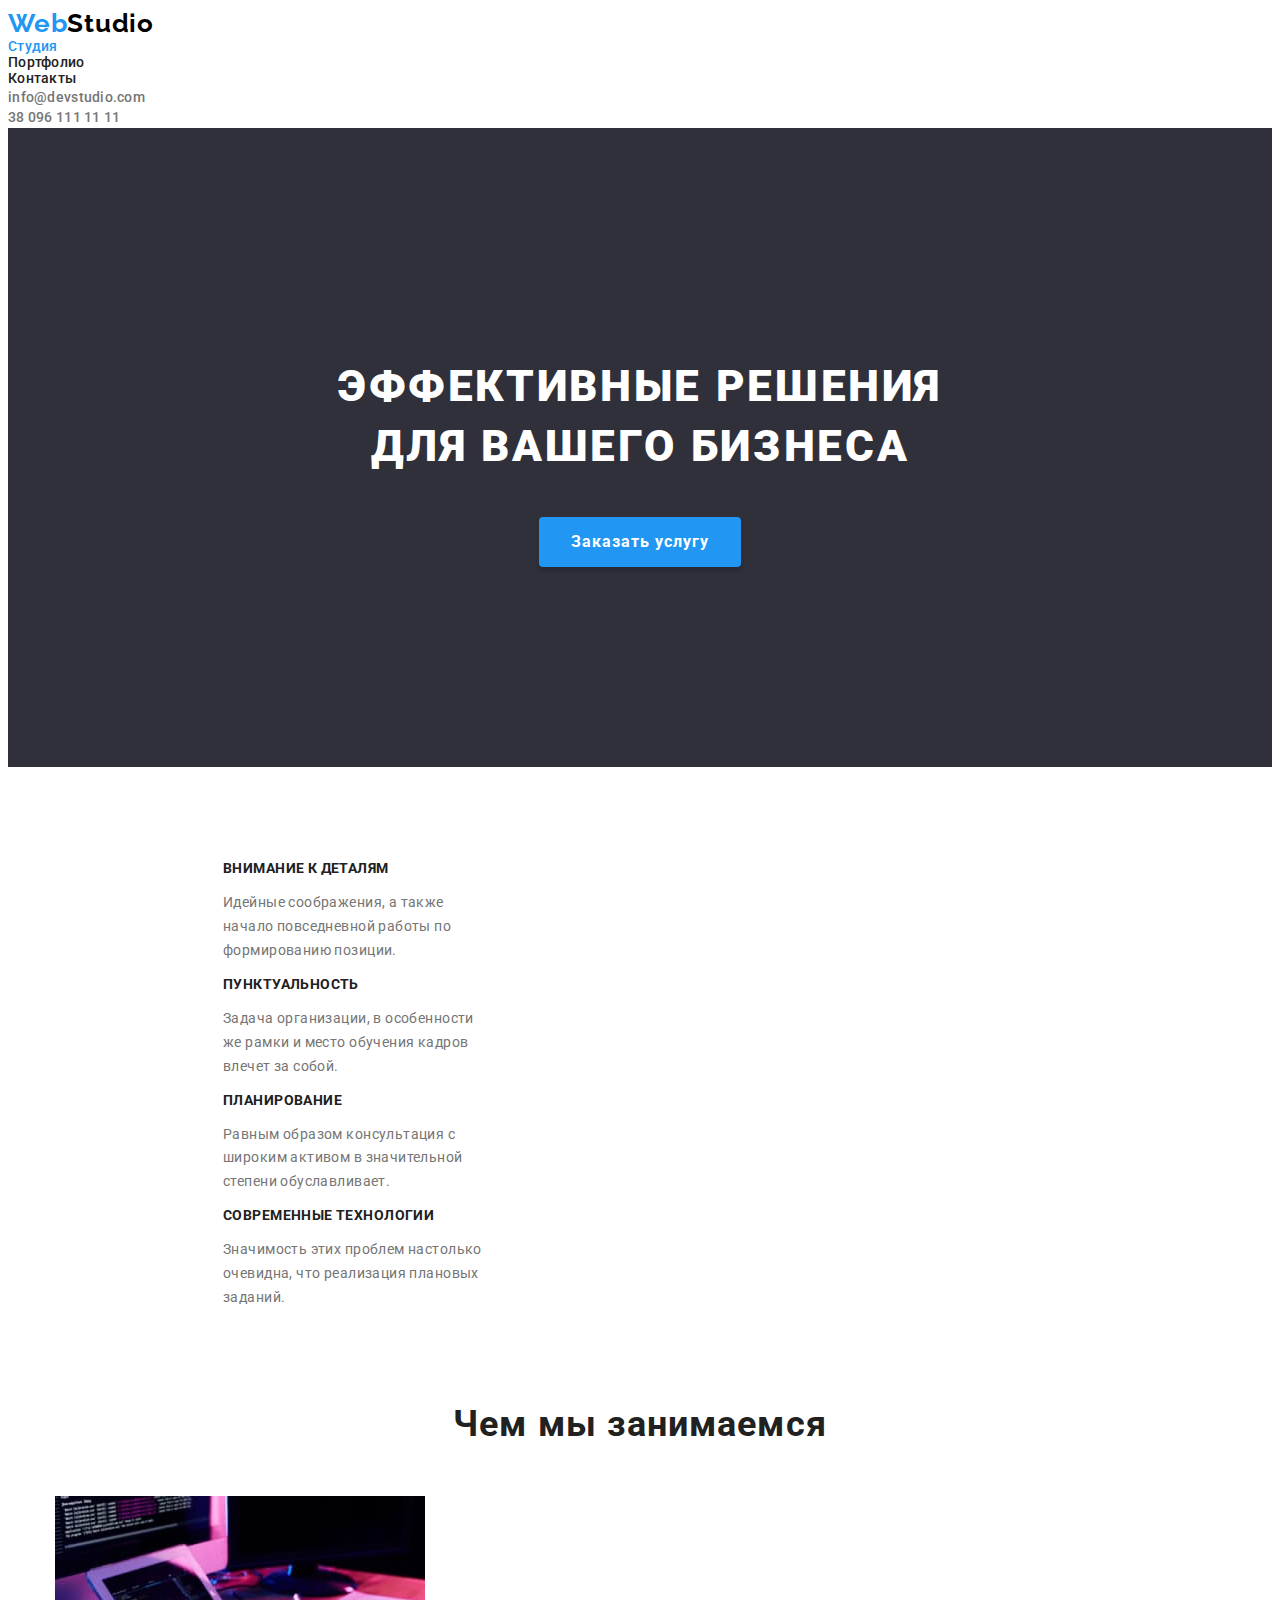
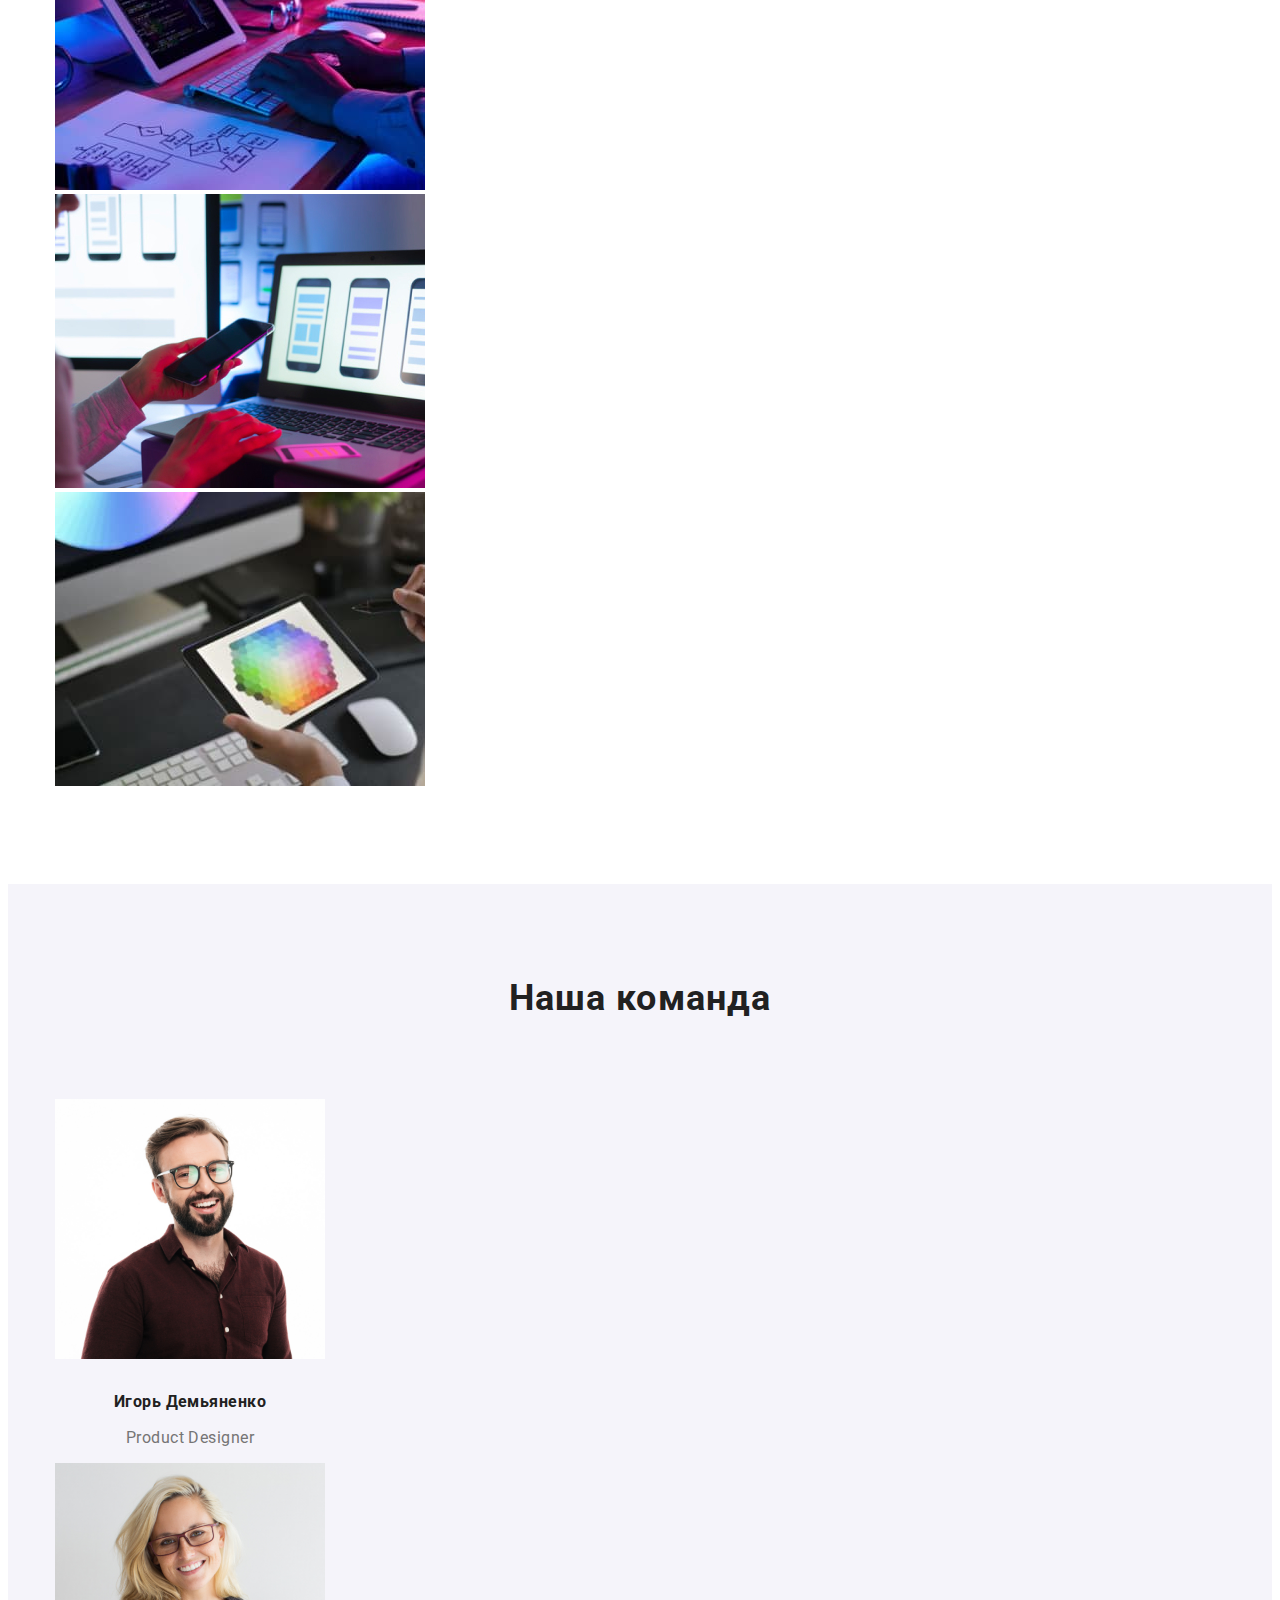
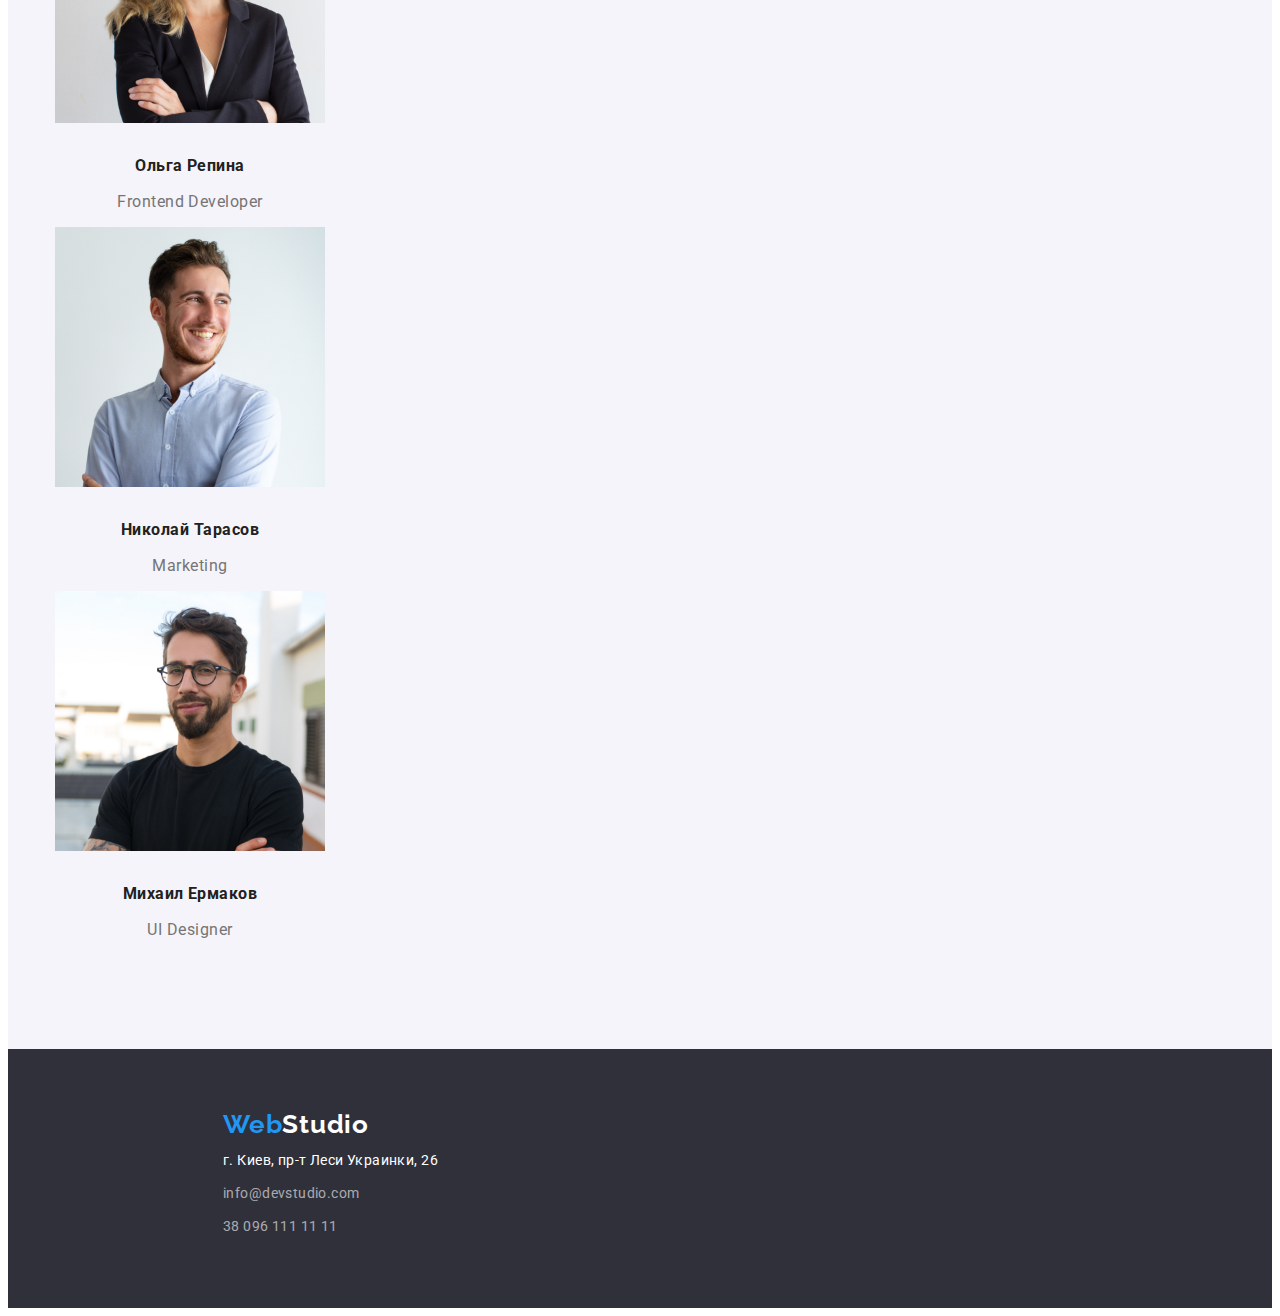
<file: index.html>
<!DOCTYPE html>
<html lang="ru">
  <head>
    <meta charset="UTF-8" />
    <meta http-equiv="X-UA-Compatible" content="IE=edge" />
    <meta name="viewport" content="width=device-width, initial-scale=1.0" />
    <title>Web Studio</title>

    <link rel="preconnect" href="https://fonts.googleapis.com" />
    <link rel="preconnect" href="https://fonts.gstatic.com" crossorigin />
    <link
      href="https://fonts.googleapis.com/css2?family=Raleway:wght@700&family=Roboto:ital,wght@0,100;0,400;0,500;0,700;0,900;1,100&display=swap"
      rel="stylesheet"
    />
    <link rel="stylesheet" href="./css/styles.css" />
  </head>
  <body>
    <header class="header">
      <nav class="main-navigation">
        <a href="./index.html" class="logotipe"
          >Web<span class="color-text">Studio</span></a
        >

        <ul class="site-nav reset">
          <li class="nav-item">
            <a href="" class="link-nav stud">Студия</a>
          </li>

          <li class="nav-item">
            <a href="./portfolio.html" class="link-nav">Портфолио</a>
          </li>

          <li class="nav-item">
            <a href="" class="link-nav">Контакты</a>
          </li>
        </ul>
      </nav>
      <ul class="contacts reset">
        <li class="contacts-item">
          <a class="contacts-link" href="mailto:info@devstudio.com:"
            >info@devstudio.com</a
          >
        </li>
        <li class="contacts-item">
          <a class="contacts-link" href="tel:+380961111111">38 096 111 11 11</a>
        </li>
      </ul>
    </header>
    <section class="hero">
      <h1 class="hero-title">
        Эффективные решения <br />
        для вашего бизнеса
      </h1>

      <button class="btn-item" type="button">Заказать услугу</button>
    </section>
    <section>
      <ul class="features reset">
        <li class="feature-list">
          <h2 class="feature-title">Внимание к деталям</h2>
          <p class="feature-text">
            Идейные соображения, а также начало повседневной работы по
            формированию позиции.
          </p>
        </li>
        <li class="feature-list">
          <h2 class="feature-title">Пунктуальность</h2>
          <p class="feature-text">
            Задача организации, в особенности же рамки и место обучения кадров
            влечет за собой.
          </p>
        </li>
        <li class="feature-list">
          <h2 class="feature-title">Планирование</h2>
          <p class="feature-text">
            Равным образом консультация с широким активом в значительной степени
            обуславливает.
          </p>
        </li>
        <li class="feature-list">
          <h2 class="feature-title">Современные технологии</h2>
          <p class="feature-text">
            Значимость этих проблем настолько очевидна, что реализация плановых
            заданий.
          </p>
        </li>
      </ul>
    </section>
    <section class="what-we-do">
      <h2 class="what-we-do-title">Чем мы занимаемся</h2>
      <ul class="what-we-do-img reset">
        <li>
          <img
            class="picture-we-do"
            src="./images/box/computer-work.jpg"
            alt="работает за компьютером"
            width="370"
            height="294"
          />
        </li>
        <li>
          <img
            class="picture-we-do"
            src="./images/box/telephone-work.jpg"
            alt="работает на телефоне"
            width="370"
            height="294"
          />
        </li>
        <li>
          <img
            class="picture-we-do"
            src="./images/box/tablet-work.jpg"
            alt="работает на планшете"
            width="370"
            height="294"
          />
        </li>
      </ul>
    </section>
    <section class="our-team">
      <h2 class="our-team-title">Наша команда</h2>
      <ul class="img-team reset">
        <li class="team-residents">
          <img
            src="./images/team/img1.jpg"
            alt="фото"
            width="270"
            height="260"
          />

          <h3 class="residents-names">Игорь Демьяненко</h3>

          <p class="residents-position">Product Designer</p>
        </li>
        <li class="team-residents">
          <img
            src="./images/team/img2.jpg"
            alt="фото"
            width="270"
            height="260"
          />

          <h3 class="residents-names">Ольга Репина</h3>

          <p class="residents-position">Frontend Developer</p>
        </li>
        <li class="team-residents">
          <img
            src="./images/team/img3.jpg"
            alt="фото"
            width="270"
            height="260"
          />

          <h3 class="residents-names">Николай Тарасов</h3>

          <p class="residents-position">Marketing</p>
        </li>
        <li class="team-residents">
          <img
            src="./images/team/img4.jpg"
            alt="фото"
            width="270"
            height="260"
          />
          <h3 class="residents-names">Михаил Ермаков</h3>
          <p class="residents-position">UI Designer</p>
        </li>
      </ul>
    </section>
    <footer class="footer">
      <a href="/" class="logo-footer"
        >Web<span class="color-text-footer">Studio</span></a
      >
      <address class="adress">г. Киев, пр-т Леси Украинки, 26</address>
      <ul class="footer-contacts reset">
        <li class="footer-contacts-list">
          <a class="footer-contacts-item" href="mailto:info@devstudio.com:"
            >info@devstudio.com</a
          >
        </li>
        <li class="footer-contacts-list">
          <a class="footer-contacts-item" href="tel:+380961111111"
            >38 096 111 11 11</a
          >
        </li>
      </ul>
    </footer>
  </body>
</html>
</file>
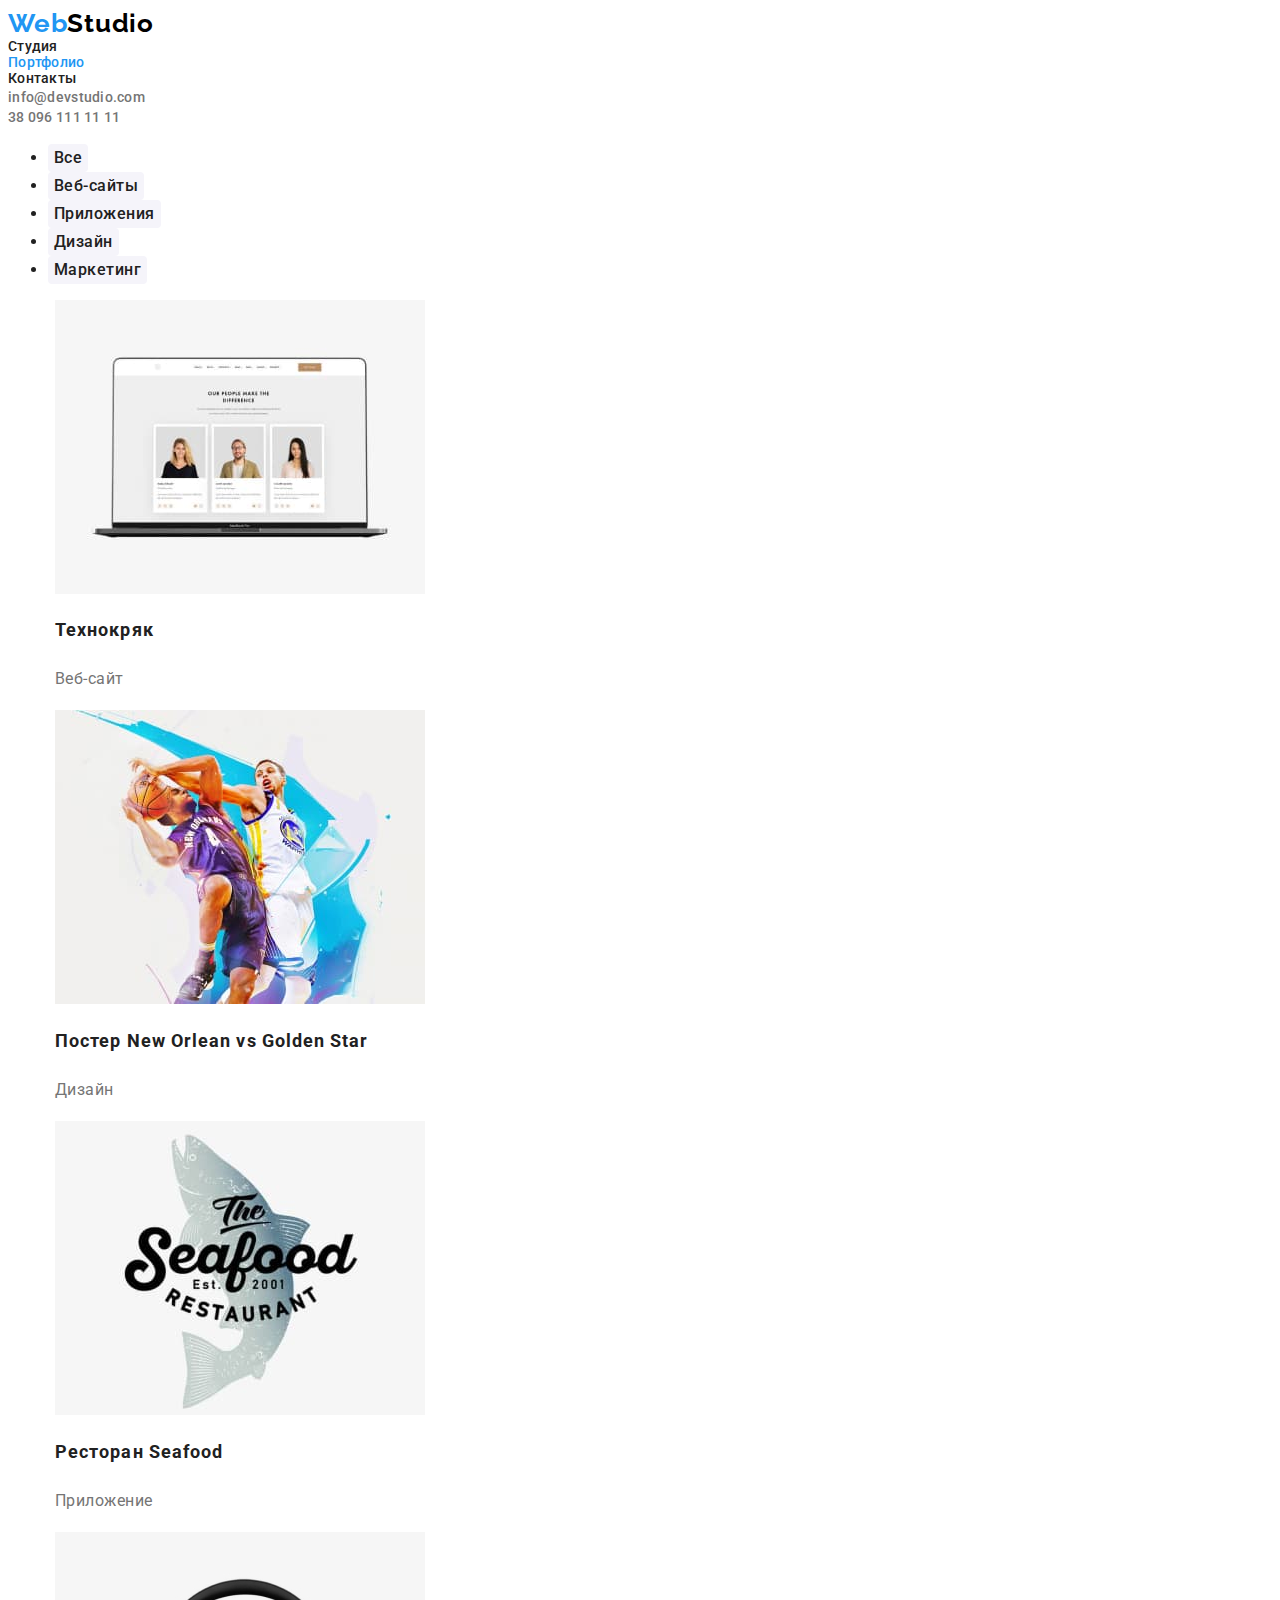
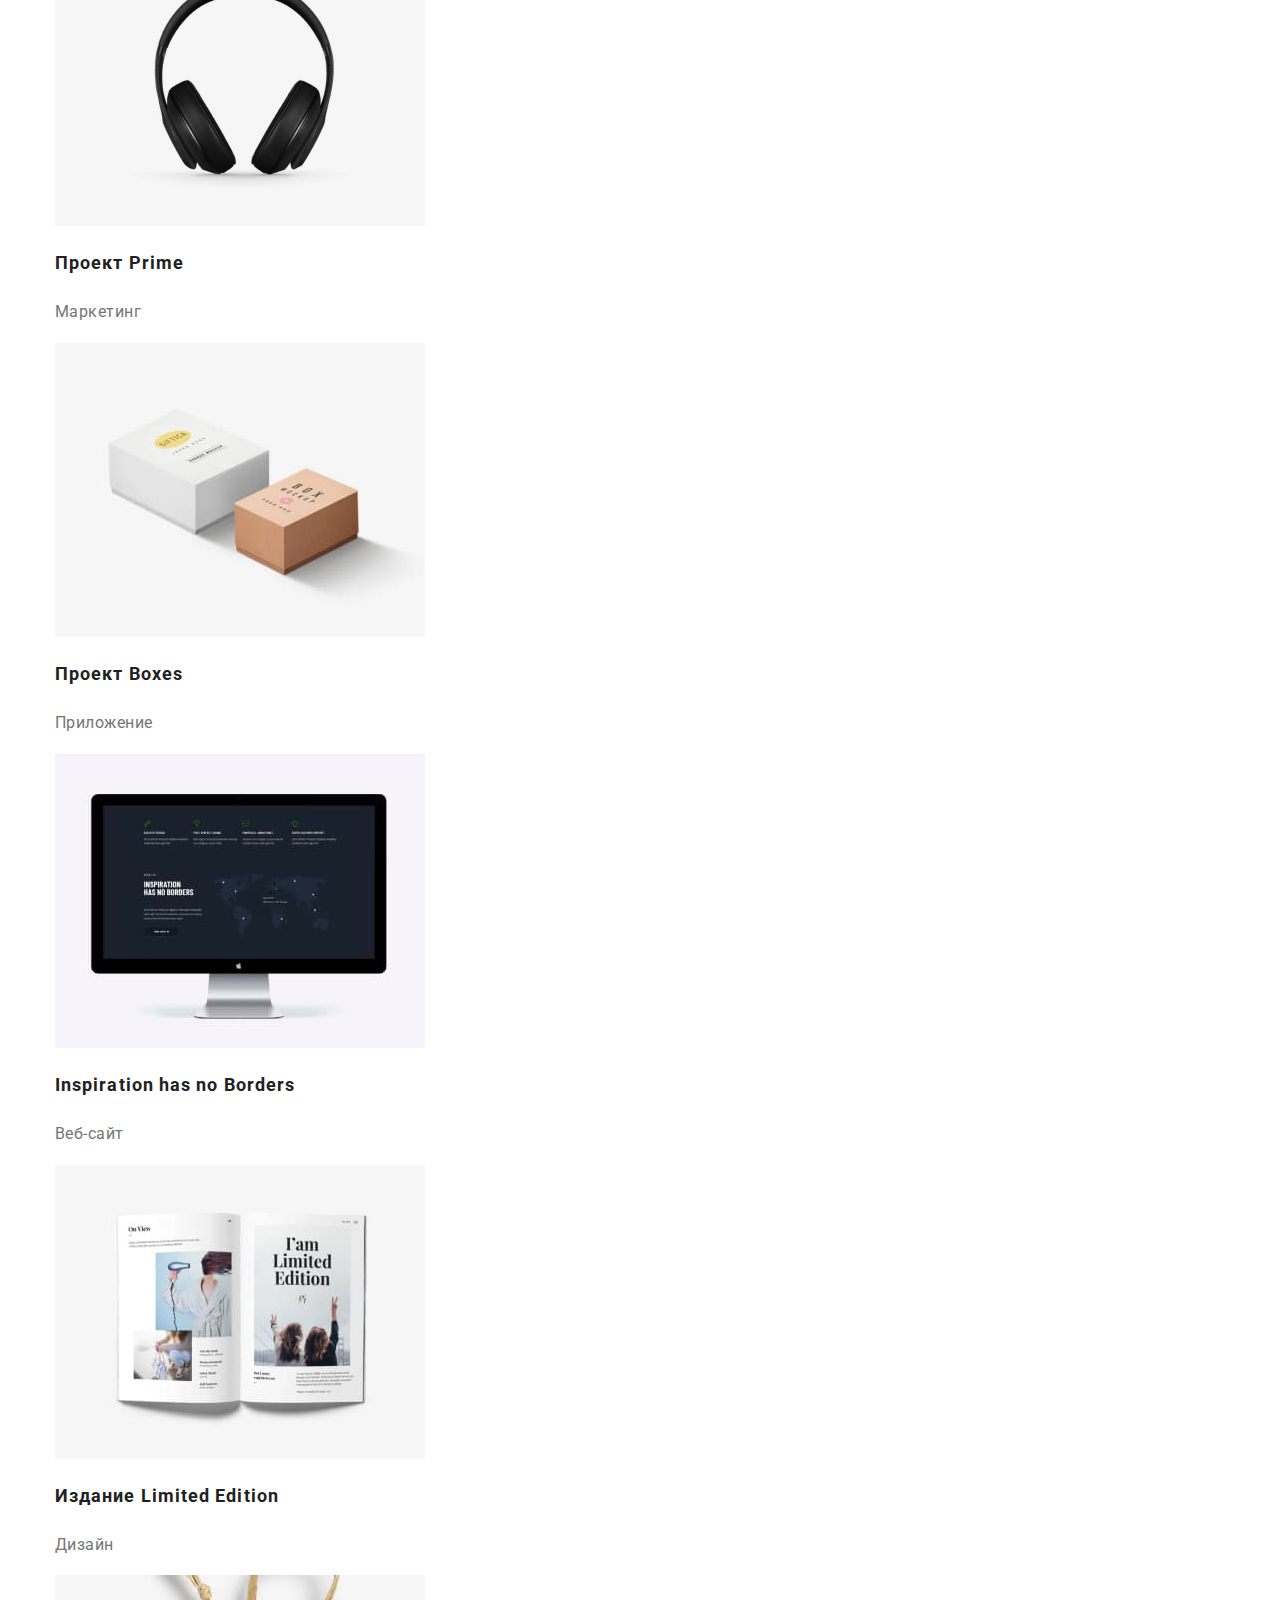
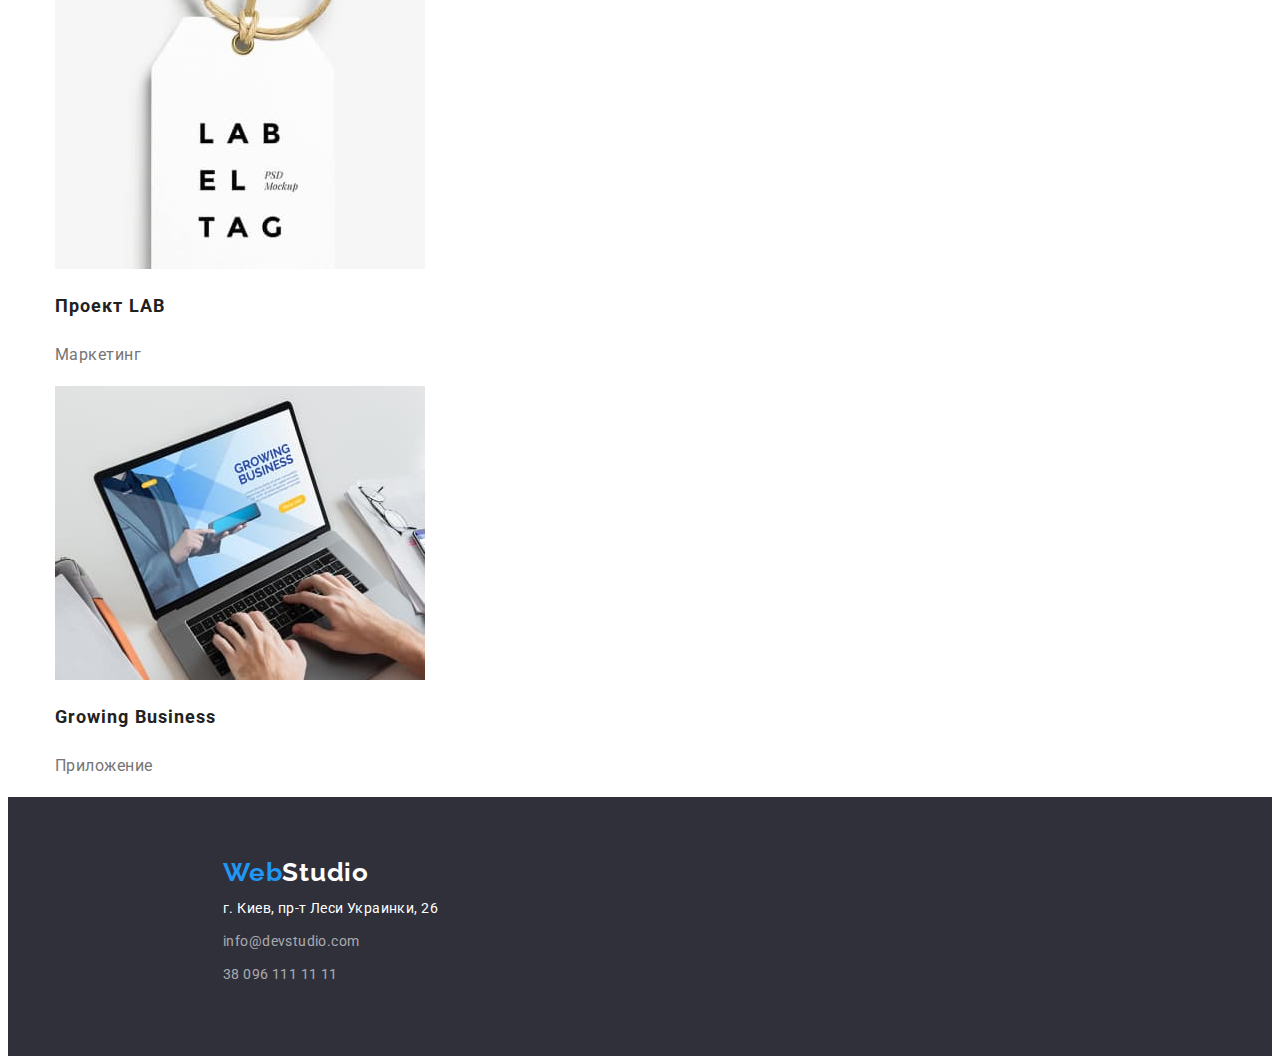
<file: portfolio.html>
<!DOCTYPE html>
<html lang="ru">
  <head>
    <meta charset="UTF-8" />
    <meta http-equiv="X-UA-Compatible" content="IE=edge" />
    <meta name="viewport" content="width=device-width, initial-scale=1.0" />
    <title>Web Studio</title>

    <link rel="preconnect" href="https://fonts.googleapis.com" />
    <link rel="preconnect" href="https://fonts.gstatic.com" crossorigin />
    <link
      href="https://fonts.googleapis.com/css2?family=Raleway:wght@700&family=Roboto:ital,wght@0,100;0,400;0,500;0,700;0,900;1,100&display=swap"
      rel="stylesheet"
    />
    <link rel="stylesheet" href="./css/styles.css" />
  </head>
  <body>
    <header class="header">
      <nav class="main-navigation">
        <a href="./index.html" class="logotipe"
          >Web<span class="color-text">Studio</span></a
        >

        <ul class="site-nav reset">
          <li class="nav-item">
            <a href="./index.html" class="link-nav">Студия</a>
          </li>

          <li class="nav-item">
            <a href="./portfolio.html" class="link-nav portf">Портфолио</a>
          </li>

          <li class="nav-item">
            <a href="" class="link-nav">Контакты</a>
          </li>
        </ul>
      </nav>
      <ul class="contacts reset">
        <li class="contacts-item">
          <a class="contacts-link" href="mailto:info@devstudio.com:"
            >info@devstudio.com</a
          >
        </li>
        <li class="contacts-item">
          <a class="contacts-link" href="tel:+380961111111">38 096 111 11 11</a>
        </li>
      </ul>
    </header>
    <main>
      <section class="portfolio">
        <ul class="btn-list">
          <li>
            <button class="btn-portfolio" type="button">Все</button>
          </li>
          <li>
            <button class="btn-portfolio" type="button">Веб-сайты</button>
          </li>
          <li>
            <button class="btn-portfolio" type="button">Приложения</button>
          </li>
          <li>
            <button class="btn-portfolio" type="button">Дизайн</button>
          </li>
          <li>
            <button class="btn-portfolio" type="button">Маркетинг</button>
          </li>
        </ul>

        <ul class="projects reset">
          <li class="project-items">
            <img
              src="./images/portfolio/img-1.jpg"
              alt="Веб-сайт"
              width="370"
              height="294"
            />

            <h2 class="portfolio-title">Технокряк</h2>
            <p class="project-type">Веб-сайт</p>
          </li>
          <li class="project-items">
            <img
              src="./images/portfolio/img-2.jpg"
              alt="Постер New Orlean vs Golden Star"
              width="370"
              height="294"
            />
            <h2 class="portfolio-title">Постер New Orlean vs Golden Star</h2>
            <p class="project-type">Дизайн</p>
          </li>
          <li class="project-items">
            <img
              src="./images/portfolio/img-3.jpg"
              alt="Ресторан Seafood"
              width="370"
              height="294"
            />
            <h2 class="portfolio-title">Ресторан Seafood</h2>
            <p class="project-type">Приложение</p>
          </li>
          <li class="project-items">
            <img
              src="./images/portfolio/img-4.jpg"
              alt="Наушники"
              width="370"
              height="294"
            />
            <h2 class="portfolio-title">Проект Prime</h2>
            <p class="project-type">Маркетинг</p>
          </li>
          <li class="project-items">
            <img
              src="./images/portfolio/img-5.jpg"
              alt="Коробки"
              width="370"
              height="294"
            />
            <h2 class="portfolio-title">Проект Boxes</h2>
            <p class="project-type">Приложение</p>
          </li>
          <li class="project-items">
            <img
              src="./images/portfolio/img-6.jpg"
              alt="Компьютер"
              width="370"
              height="294"
            />
            <h2 class="portfolio-title">Inspiration has no Borders</h2>
            <p class="project-type">Веб-сайт</p>
          </li>
          <li class="project-items">
            <img
              src="./images/portfolio/img-7.jpg"
              alt="Журнал"
              width="370"
              height="294"
            />
            <h2 class="portfolio-title">Издание Limited Edition</h2>
            <p class="project-type">Дизайн</p>
          </li>
          <li class="project-items">
            <img
              src="./images/portfolio/img-8.jpg"
              alt="Бирка"
              width="370"
              height="294"
            />
            <h2 class="portfolio-title">Проект LAB</h2>
            <p class="project-type">Маркетинг</p>
          </li>
          <li class="project-items">
            <img
              src="./images/portfolio/img-9.jpg"
              alt="Работает за ноутбуком"
              width="370"
              height="294"
            />
            <h2 class="portfolio-title">Growing Business</h2>
            <p class="project-type">Приложение</p>
          </li>
        </ul>
      </section>
    </main>
    <footer class="footer">
      <a href="/" class="logo-footer"
        >Web<span class="color-text-footer">Studio</span></a
      >
      <address class="adress">г. Киев, пр-т Леси Украинки, 26</address>
      <ul class="footer-contacts reset">
        <li class="footer-contacts-list">
          <a class="footer-contacts-item" href="mailto:info@devstudio.com:"
            >info@devstudio.com</a
          >
        </li>
        <li class="footer-contacts-list">
          <a class="footer-contacts-item" href="tel:+380961111111"
            >38 096 111 11 11</a
          >
        </li>
      </ul>
    </footer>
  </body>
</html>
</file>
<file: css/styles.css>
/*Header*/

body {
  font-family: "Roboto", sans-serif;

  color: #212121;
}

.reset {
  margin: 0;
  padding: 0;
  list-style: none;
}

.logotipe {
  font-family: "Raleway", sans-serif;
  font-weight: 700;
  font-size: 26px;
  line-height: 1.19;
  letter-spacing: 0.03em;
  text-decoration: none;

  color: #2196f3;
}

.color-text {
  color: #000000;
}

.site-nav {
  font-weight: 500;
  font-size: 14px;
  line-height: 1.14;
  letter-spacing: 0.02em;

  color: #212121;
}

.link-nav {
  color: #212121;
  text-decoration: none;
}

.nav-item:not(:last-child) {
  margin-right: 50px;
}

.nav-item a:hover {
  color: #2196f3;
}

.nav-item a:focus {
  color: #2196f3;
}

.site-nav .link {
  display: block;
  padding-top: 32px;
  padding-bottom: 32px;
}

.contacts .email {
  text-decoration: none;
  color: #757575;
}

.contacts-link:hover {
  color: #2196f3;
}

.contacts-link:focus {
  color: #2196f3;
}

.contacts-link {
  font-weight: 500;
  font-size: 14px;
  line-height: 1.4;
  letter-spacing: 0.02em;
  text-decoration: none;

  color: #757575;
}

.contacts-item:not(:last-child) {
  margin-right: 50px;
}

/* Hero */

.hero {
  padding-top: 200px;
  padding-bottom: 200px;

  text-align: center;

  background: #2f303a;
}

.hero-title {
  margin-bottom: 40px;

  font-weight: 900;
  font-size: 44px;
  line-height: 1.36;
  text-align: center;
  letter-spacing: 0.06em;
  text-transform: uppercase;

  color: #ffffff;
}

.btn-item {
  border: 0;
  padding-top: 10px;
  padding-bottom: 10px;
  padding-left: 32px;
  padding-right: 32px;

  font-family: inherit;
  font-weight: 700;
  font-size: 16px;
  line-height: 1.87;
  letter-spacing: 0.06em;
  box-shadow: 0px 4px 4px rgba(0, 0, 0, 0.15);
  border-radius: 4px;
  cursor: pointer;

  background-color: #2196f3;
  color: #ffffff;
}

/* Features */

.features {
  margin-top: 94px;
  margin-bottom: 94px;
  padding-left: 215px;
  padding-right: 215px;
}

.features :not(:last-child) {
  margin-right: 40px;
}

.feature-list {
  width: 270px;
}

.feature-title {
  margin-bottom: 10px;

  font-weight: 700;
  font-size: 14px;
  line-height: 1.14;
  letter-spacing: 0.03em;
  text-transform: uppercase;

  color: #212121;
}
.feature-text {
  font-size: 14px;
  line-height: 1.71;
  letter-spacing: 0.03em;

  color: #757575;
}

/* what-we-do */

.what-we-do {
  width: 1170px;
  margin: auto;
  margin-bottom: 94px;
}

.what-we-do-title {
  margin-bottom: 50px;

  font-weight: 700;
  font-size: 36px;
  line-height: 1.16;
  text-align: center;
  letter-spacing: 0.03em;

  color: #212121;
}

.what-we-do-img :not(:last-child) {
  margin-right: 30px;
}

/* our-team */

.our-team {
  background: #f5f4fa;
}

.our-team-title {
  padding-top: 94px;
  padding-bottom: 50px;

  font-weight: 700;
  font-size: 36px;
  line-height: 1.16;
  text-align: center;
  letter-spacing: 0.03em;

  color: #212121;
}

.img-team {
  padding-bottom: 94px;

  margin: auto;
  width: 1170px;
}

.team-residents {
  width: 270px;
}

.team-residents:not(:last-child) {
  margin-right: 30px;
}

.residents-names {
  margin-top: 30px;
  margin-bottom: 10px;

  font-size: 16px;
  line-height: 1.18;
  text-align: center;
  letter-spacing: 0.03em;

  color: #212121;
}

.residents-position {
  font-size: 16px;
  line-height: 1.19;
  text-align: center;
  letter-spacing: 0.03em;

  color: #757575;
}

/* Footer*/

.footer {
  padding-left: 215px;

  background: #2f303a;
  padding-top: 60px;
  padding-bottom: 60px;
}

.logo-footer {
  font-family: "Raleway", sans-serif;
  font-weight: 700;
  font-size: 26px;
  line-height: 1.19;
  letter-spacing: 0.03em;
  text-decoration: none;

  color: #2196f3;
}

.color-text-footer {
  color: #fff;
}

.adress {
  margin-top: 9px;
  margin-bottom: 9px;

  font-size: 14px;
  line-height: 1.71;
  letter-spacing: 0.03em;
  font-style: normal;

  color: #ffffff;
}

.footer-contacts :hover {
  color: #2196f3;
}

.footer-contacts-item {
  font-size: 14px;
  line-height: 1.71;
  letter-spacing: 0.03em;
  text-decoration: none;

  color: rgba(255, 255, 255, 0.6);
}

.footer-contacts-list {
  padding-bottom: 9px;
}

/* PORTFOLIO */

.portf {
  color: #2196f3;
}

.stud {
  color: #2196f3;
}

.btn-portfolio {
  font-family: inherit;
  border: 0;
  font-weight: 500;
  font-size: 16px;
  line-height: 1.62;
  letter-spacing: 0.03em;
  border-radius: 4px;
  cursor: pointer;

  color: #212121;
  background-color: #f5f4fa;
}

.btn-portfolio:hover {
  background-color: #2196f3;
  color: #fff;
}

.portfolio-list :not(:last-child) {
  margin-right: 8px;
}

.portfolio-title {
  font-weight: 700;
  font-size: 18px;
  line-height: 2;
  letter-spacing: 0.06em;

  color: #212121;
}

.project-type {
  font-size: 16px;
  line-height: 1.87;
  letter-spacing: 0.03em;

  color: #757575;
}

.projects {
  width: 1170px;
  flex-wrap: wrap;
  margin-left: auto;
  margin-right: auto;
}

.project-items {
  width: 370px;
  margin-right: 30px;
}

.project-items:nth-child(3n) {
  margin-right: 0;
}
</file>
